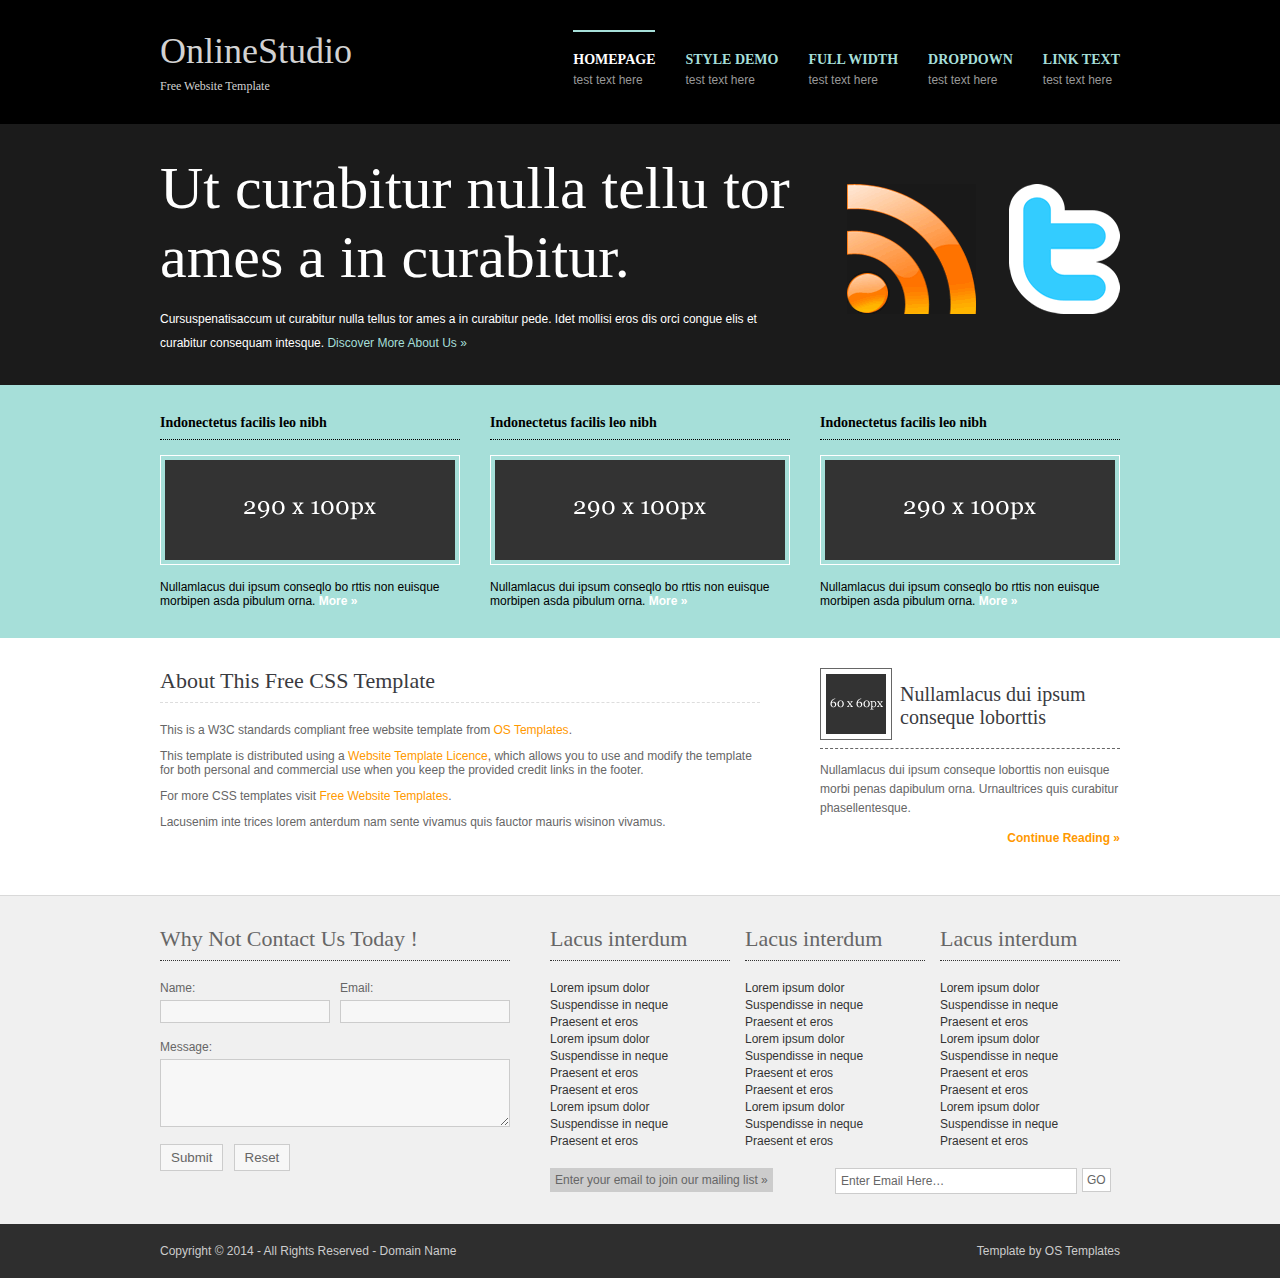
<file: onlinestudio/index.html>
<!DOCTYPE html PUBLIC "-//W3C//DTD XHTML 1.0 Transitional//EN" "http://www.w3.org/TR/xhtml1/DTD/xhtml1-transitional.dtd">
<!--
Template Name: OnlineStudio
Author: <a href="http://www.os-templates.com/">OS Templates</a>
Author URI: http://www.os-templates.com/
Licence: Free to use under our free template licence terms
Licence URI: http://www.os-templates.com/template-terms
-->
<html xmlns="http://www.w3.org/1999/xhtml">
<head>
<title>OnlineStudio</title>
<meta http-equiv="Content-Type" content="text/html; charset=iso-8859-1" />
<link rel="stylesheet" href="layout/styles/layout.css" type="text/css" />
</head>
<body id="top">
<div class="wrapper col1">
  <div id="header">
    <div id="topnav">
      <ul>
        <li class="last"><a href="#">Link text</a><span>Test Text Here</span></li>
        <li><a href="#">DropDown</a><span>Test Text Here</span>
          <ul>
            <li><a href="#">Link 1</a></li>
            <li><a href="#">Link 2</a></li>
            <li><a href="#">Link 3</a></li>
          </ul>
        </li>
        <li><a href="pages/full-width.html">Full Width</a><span>Test Text Here</span></li>
        <li><a href="pages/style-demo.html">Style Demo</a><span>Test Text Here</span></li>
        <li class="active"><a href="index.html">Homepage</a><span>Test Text Here</span></li>
      </ul>
    </div>
    <div id="logo">
      <h1><a href="index.html">OnlineStudio</a></h1>
      <p>Free Website Template</p>
    </div>
    <br class="clear" />
  </div>
</div>
<div class="wrapper col2">
  <div id="intro">
    <div class="fl_left">
      <h1>Ut curabitur nulla tellu tor ames a in curabitur.</h1>
      <p>Cursuspenatisaccum ut curabitur nulla tellus tor ames a in curabitur pede. Idet mollisi eros dis orci congue elis et curabitur consequam intesque. <a href="#">Discover More About Us &raquo;</a></p>
    </div>
    <div class="fl_right">
      <ul>
        <li><a href="#"><img src="layout/images/rss.gif" alt="" border="0" /></a></li>
        <li class="last"><a href="#"><img src="layout/images/twitter.gif" alt="" border="0" /></a></li>
      </ul>
    </div>
    <br class="clear" />
  </div>
</div>
<div class="wrapper col3">
  <div id="latest">
    <ul>
      <li>
        <h2>Indonectetus facilis leo nibh</h2>
        <p class="imgholder"><img src="images/demo/290x100.gif" alt="" /></p>
        <p>Nullamlacus dui ipsum conseqlo bo rttis non euisque morbipen asda pibulum orna. <a href="#">More &raquo;</a></p>
      </li>
      <li>
        <h2>Indonectetus facilis leo nibh</h2>
        <p class="imgholder"><img src="images/demo/290x100.gif" alt="" /></p>
        <p>Nullamlacus dui ipsum conseqlo bo rttis non euisque morbipen asda pibulum orna. <a href="#">More &raquo;</a></p>
      </li>
      <li class="last">
        <h2>Indonectetus facilis leo nibh</h2>
        <p class="imgholder"><img src="images/demo/290x100.gif" alt="" /></p>
        <p>Nullamlacus dui ipsum conseqlo bo rttis non euisque morbipen asda pibulum orna. <a href="#">More &raquo;</a></p>
      </li>
    </ul>
    <br class="clear" />
  </div>
</div>
<div class="wrapper col4">
  <div id="container">
    <div id="content">
      <h2>About This Free CSS Template</h2>
      <p>This is a W3C standards compliant free website template from <a href="http://www.os-templates.com/">OS Templates</a>.</p>
      <p>This template is distributed using a <a href="http://www.os-templates.com/template-terms">Website Template Licence</a>, which allows you to use and modify the template for both personal and commercial use when you keep the provided credit links in the footer.</p>
      <p>For more CSS templates visit <a href="http://www.os-templates.com/">Free Website Templates</a>.</p>
      <p>Lacusenim inte trices lorem anterdum nam sente vivamus quis fauctor mauris wisinon vivamus.</p>
    </div>
    <div id="column">
      <div class="holder">
        <h2 class="title"><img src="images/demo/60x60.gif" alt="" />Nullamlacus dui ipsum conseque loborttis</h2>
        <p>Nullamlacus dui ipsum conseque loborttis non euisque morbi penas dapibulum orna. Urnaultrices quis curabitur phasellentesque.</p>
        <p class="readmore"><a href="#">Continue Reading &raquo;</a></p>
      </div>
    </div>
    <br class="clear" />
  </div>
</div>
<div class="wrapper col5">
  <div id="footer">
    <div id="contactform">
      <h2>Why Not Contact Us Today !</h2>
      <form action="#" method="post">
        <fieldset>
          <legend>Contact Form</legend>
          <label for="fullname">Name:
            <input id="fullname" name="fullname" type="text" value="" />
          </label>
          <label for="emailaddress" class="margin">Email:
            <input id="emailaddress" name="emailaddress" type="text" value="" />
          </label>
          <label for="message">Message:<br />
            <textarea id="message" name="message" cols="40" rows="4"></textarea>
          </label>
          <p>
            <input id="submitform" name="submitform" type="submit" value="Submit" />
            &nbsp;
            <input id="resetform" name="resetform" type="reset" value="Reset" />
          </p>
        </fieldset>
      </form>
    </div>
    <div class="fl_right">
      <div class="footbox">
        <h2>Lacus interdum</h2>
        <ul>
          <li><a href="#">Lorem ipsum dolor</a></li>
          <li><a href="#">Suspendisse in neque</a></li>
          <li><a href="#">Praesent et eros</a></li>
          <li><a href="#">Lorem ipsum dolor</a></li>
          <li><a href="#">Suspendisse in neque</a></li>
          <li><a href="#">Praesent et eros</a></li>
          <li><a href="#">Praesent et eros</a></li>
          <li><a href="#">Lorem ipsum dolor</a></li>
          <li><a href="#">Suspendisse in neque</a></li>
          <li class="last"><a href="#">Praesent et eros</a></li>
        </ul>
      </div>
      <div class="footbox">
        <h2>Lacus interdum</h2>
        <ul>
          <li><a href="#">Lorem ipsum dolor</a></li>
          <li><a href="#">Suspendisse in neque</a></li>
          <li><a href="#">Praesent et eros</a></li>
          <li><a href="#">Lorem ipsum dolor</a></li>
          <li><a href="#">Suspendisse in neque</a></li>
          <li><a href="#">Praesent et eros</a></li>
          <li><a href="#">Praesent et eros</a></li>
          <li><a href="#">Lorem ipsum dolor</a></li>
          <li><a href="#">Suspendisse in neque</a></li>
          <li class="last"><a href="#">Praesent et eros</a></li>
        </ul>
      </div>
      <div class="footbox last">
        <h2>Lacus interdum</h2>
        <ul>
          <li><a href="#">Lorem ipsum dolor</a></li>
          <li><a href="#">Suspendisse in neque</a></li>
          <li><a href="#">Praesent et eros</a></li>
          <li><a href="#">Lorem ipsum dolor</a></li>
          <li><a href="#">Suspendisse in neque</a></li>
          <li><a href="#">Praesent et eros</a></li>
          <li><a href="#">Praesent et eros</a></li>
          <li><a href="#">Lorem ipsum dolor</a></li>
          <li><a href="#">Suspendisse in neque</a></li>
          <li class="last"><a href="#">Praesent et eros</a></li>
        </ul>
      </div>
      <div id="newsletter">
        <p>Enter your email to join our mailing list &raquo;</p>
        <form action="#" method="post">
          <fieldset>
            <legend>News Letter</legend>
            <input type="text" value="Enter Email Here&hellip;"  onfocus="this.value=(this.value=='Enter Email Here&hellip;')? '' : this.value ;" />
            <input type="submit" name="news_go" id="news_go" value="GO" />
          </fieldset>
        </form>
        <br class="clear" />
      </div>
    </div>
    <br class="clear" />
  </div>
</div>
<div class="wrapper col6">
  <div id="copyright">
    <p class="fl_left">Copyright &copy; 2014 - All Rights Reserved - <a href="#">Domain Name</a></p>
    <p class="fl_right">Template by <a target="_blank" href="http://www.os-templates.com/" title="Free Website Templates">OS Templates</a></p>
    <br class="clear" />
  </div>
</div>
</body>
</html>
</file>
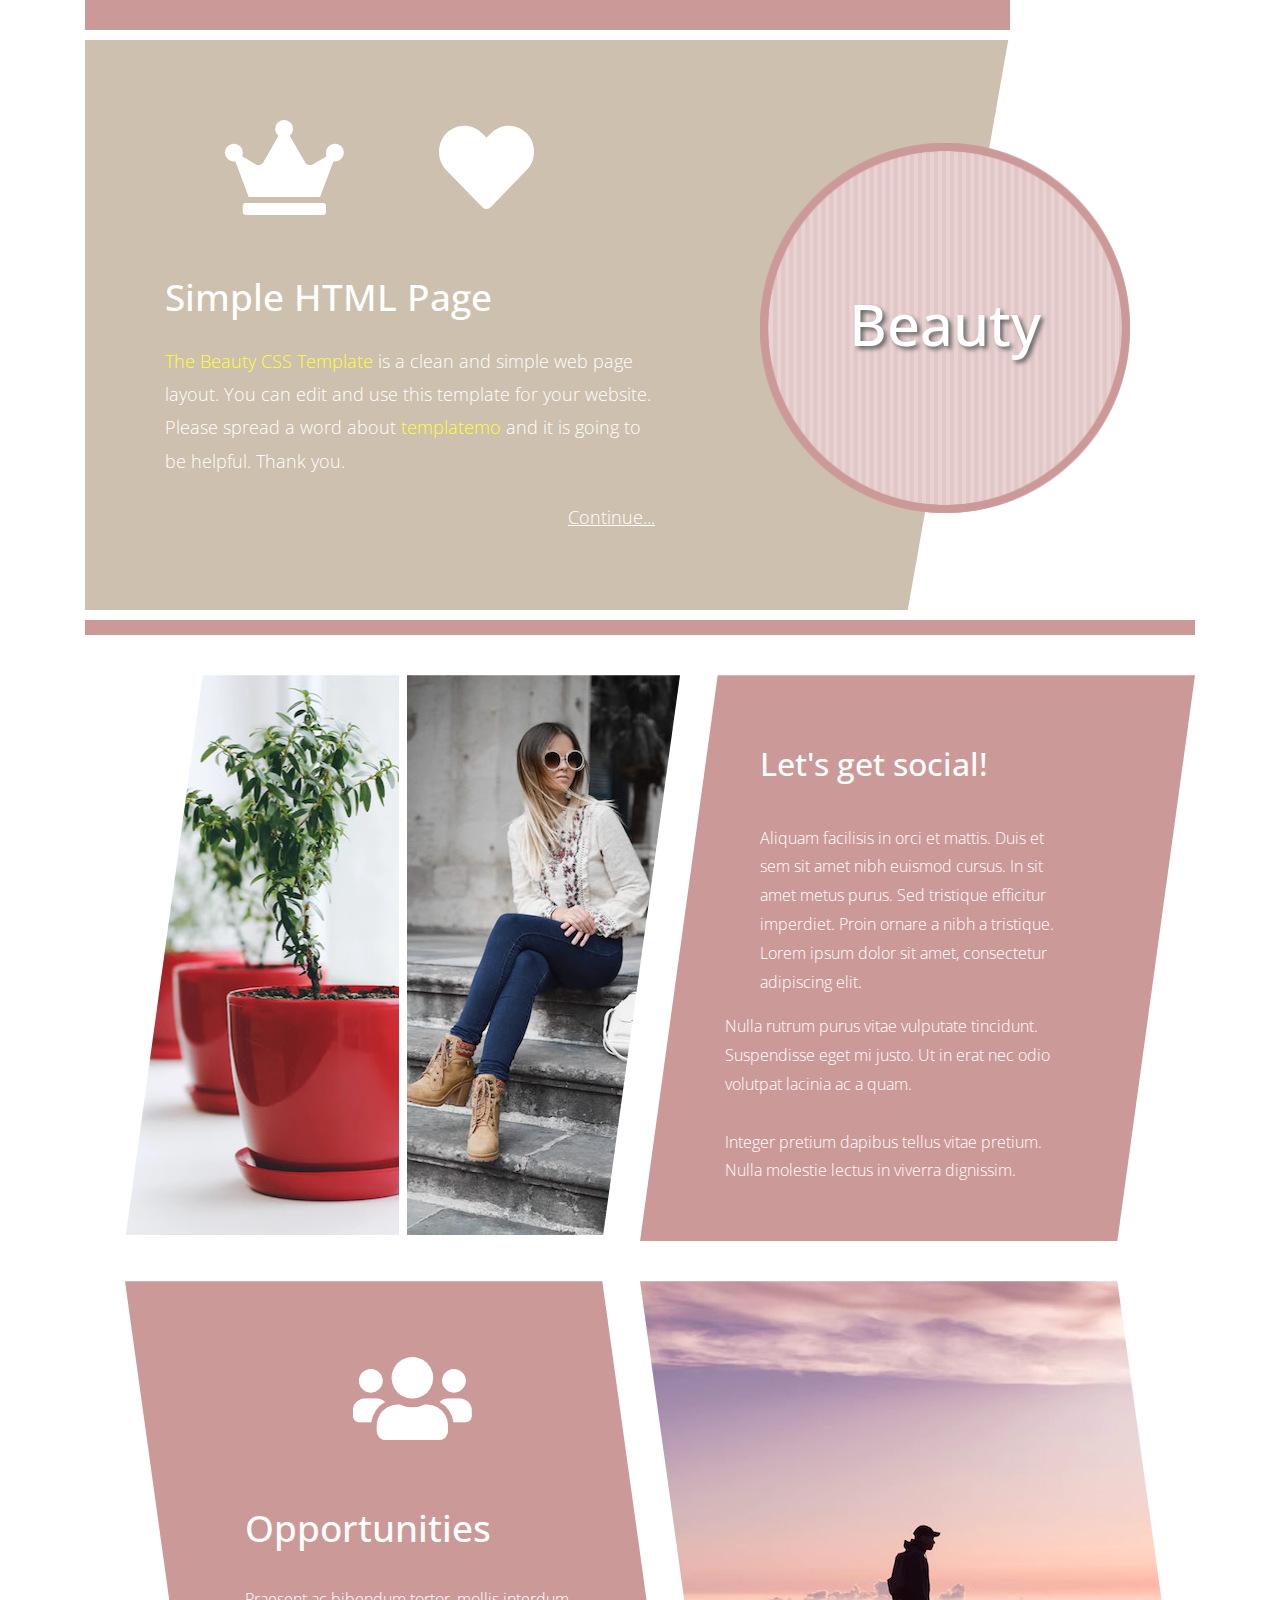
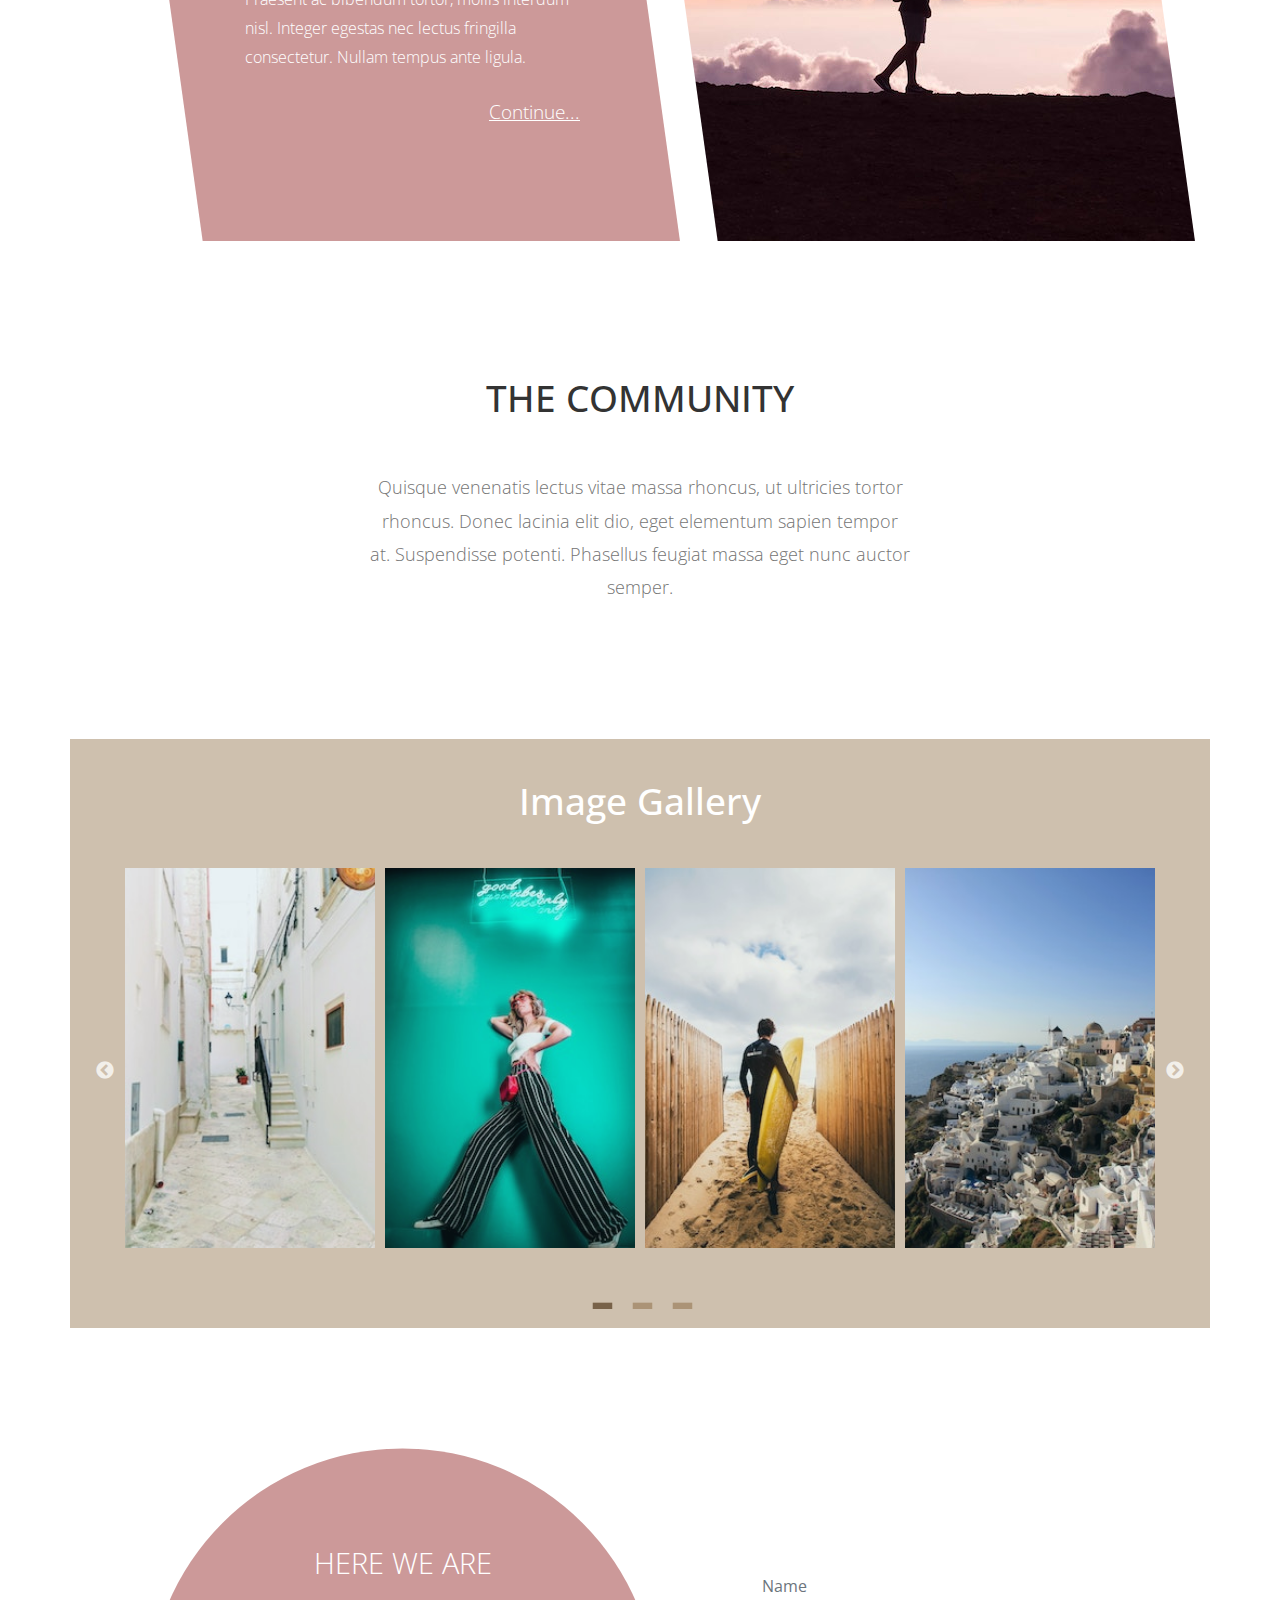
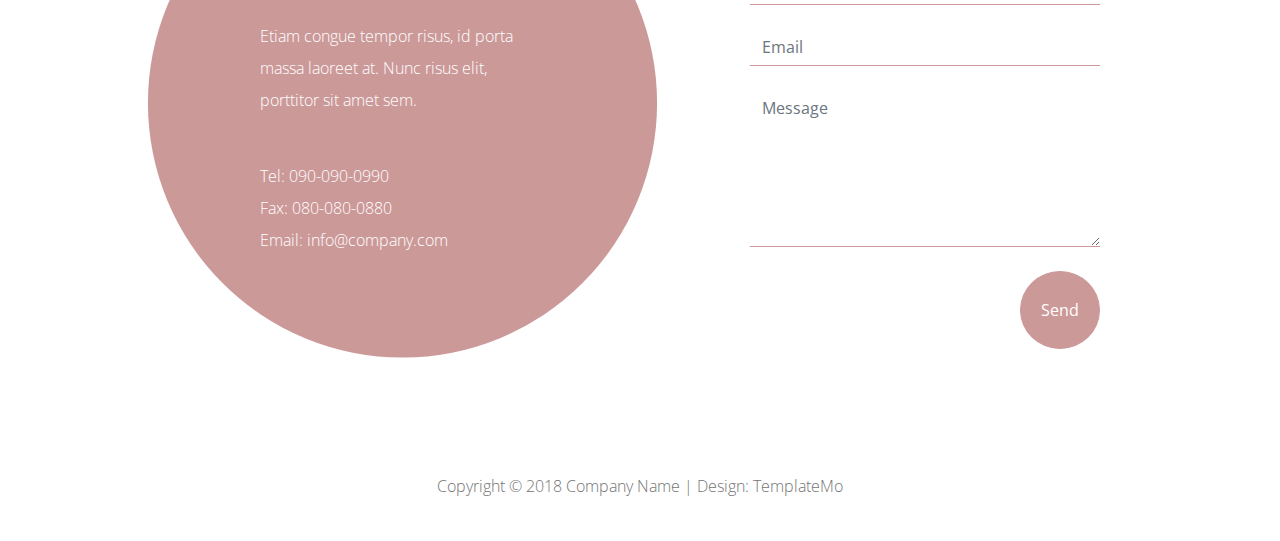
<file: templatemo_519_beauty/index.html>
<!DOCTYPE html>
<html lang="en">

<head>
  <meta charset="utf-8">
  <meta name="viewport" content="width=device-width, initial-scale=1">

  <title>Beauty HTML5 Template</title>
<!-- 

Beauty Template

http://www.templatemo.com/tm-519-beauty

-->
  <script>
    // detect IE8 and above, and edge
    if (document.documentMode || /Edge/.test(navigator.userAgent)) {
        alert('Please use Chrome or Firefox for best browsing experience!');
    }
  </script>

  <!-- load CSS -->
  <link rel="stylesheet" href="https://fonts.googleapis.com/css?family=Open+Sans:300,400">  <!-- Google web font "Open Sans" -->
  <link rel="stylesheet" href="css/bootstrap.min.css">                                      <!-- https://getbootstrap.com/ -->
  <link rel="stylesheet" href="css/fontawesome-all.min.css">                                <!-- Font awesome -->
  <link rel="stylesheet" href="slick/slick.css">
  <link rel="stylesheet" href="slick/slick-theme.css">
  <link rel="stylesheet" href="css/templatemo-style.css">                                     <!-- Templatemo style -->

</head>

<body>

  <!-- Loader -->
  <div id="loader-wrapper">
    <div id="loader"></div>
    <div class="loader-section section-left"></div>
    <div class="loader-section section-right"></div>
  </div>

  <div class="container">
    <div class="tm-top-bar"></div>

    <!-- Welcome section -->
    <section class="tm-welcome">

      <div class="tm-welcome-left">
        <!-- Logo -->
        <div class="tm-logo">
          <h1 class="tm-site-name">Beauty</h1>
        </div>
        <div class="tm-welcome-content">
          <!-- fa icons -->
          <div class="tm-welcome-icons-container">
            <i class="fas fa-crown fa-5x tm-welcome-icon"></i>
            <i class="fas fa-heart fa-5x tm-welcome-icon"></i>
          </div>

          <h2 class="tm-mb-25">Simple HTML Page</h2>
          <p class="tm-font-big"><a rel="nofollow" href="http://www.templatemo.com/tm-519-beauty" target="_parent">The Beauty CSS Template</a> is a clean and simple web page layout. You can edit and use this template for your website. Please spread a word about <a href="https://plus.google.com/+templatemo" target="_blank">templatemo</a> and it is going to be helpful. Thank you.</p>
          <a href="#" class="tm-welcome-link tm-font-big">Continue...</a>
        </div>
      </div>
      <div class="tm-welcome-right"></div>

    </section>
    <div class="tm-bar-2"></div>

    <section class="row tm-section-mb tm-section-2">
      <div class="col-md-12 tm-section-2-inner">
        <div class="tm-section-2-left">
              <div class="tm-img-container tm-img-container-1"></div>
              <div class="tm-img-container tm-img-container-2"></div>
        </div>
        <div class="tm-section-2-right tm-bg-primary">
          <div class="tm-section-2-text">
            <h2 class="tm-section-2-header tm-mb-45">Let's get social!</h2>
            <p>Aliquam facilisis in orci et mattis. Duis et sem sit amet nibh euismod cursus. In sit amet metus purus. Sed tristique efficitur imperdiet. Proin ornare a nibh a tristique. Lorem ipsum dolor sit amet, consectetur adipiscing elit.</p>
            <p class="tm-p-ml">Nulla rutrum purus vitae vulputate tincidunt. Suspendisse eget mi justo. Ut in erat nec odio volutpat lacinia ac a quam. 
            		<br><br>Integer pretium dapibus tellus vitae pretium. Nulla molestie lectus in viverra dignissim.</p>
          </div>
        </div>
      </div>
    </section>

    <section class="row tm-section-3">
      <div class="col-md-12 tm-section-3-inner">
        <div class="tm-section-3-left tm-bg-primary">
          <div class="tm-section-3-text">
            <i class="fas fa-users fa-5x tm-welcome-icon d-block text-center ml-0"></i>
            <h2 class="tm-section-3-header tm-mb-35">Opportunities</h2>
            <p>Praesent ac bibendum tortor, mollis interdum nisl. Integer egestas nec lectus fringilla consectetur. Nullam tempus ante ligula.</p>
            <a href="#" class="d-block tm-welcome-link">Continue...</a>
          </div>
        </div>
        <div class="tm-section-3-right">
          <div class="tm-img-container tm-img-container-3"></div>
        </div>
      </div>
  </section>

  <section class="row tm-section-pt tm-section-pb">
    <div class="col-md-6 mx-auto text-center">
      <h2 class="tm-text-dark tm-mb-50">THE COMMUNITY</h2>
      <p class="tm-text-light-dark tm-font-big">Quisque venenatis lectus vitae massa rhoncus, ut ultricies tortor rhoncus. Donec lacinia elit dio, eget elementum sapien tempor at. Suspendisse potenti. Phasellus feugiat massa eget nunc auctor semper.</p>
    </div>
  </section>

  <section class="row tm-section-pb">
    <div class="col-md-12 tm-bg-accent tm-gallery-pad tm-gallery-container mx-auto">
      <h2 class="text-center tm-mb-45">Image Gallery</h2>
      <div class="grid tm-gallery">
        <figure class="effect-lexi tm-gallery-item">
          <img src="img/img-01.jpg" alt="Image" class="">
          <figcaption>
            <p>Orci varius natoque penatibus et magnis dis parturient montes.</p>
          </figcaption>
        </figure>
        <figure class="effect-lexi tm-gallery-item">
          <img src="img/img-02.jpg" alt="Image" class="">
          <figcaption>
            <p>Vivamus interdum a lectus non auctor. Aliquam placerat.</p>
          </figcaption>
        </figure>
        <figure class="effect-lexi tm-gallery-item">
          <img src="img/img-03.jpg" alt="Image" class="">
          <figcaption>
            <p>Maecenas quis risus sem. Fusce ac dolor in ipsum pretium.</p>
          </figcaption>
        </figure>
        <figure class="effect-lexi tm-gallery-item">
          <img src="img/img-04.jpg" alt="Image" class="">
          <figcaption>
            <p>In scelerisque tincidunt elit nec luctus. Curabitur.</p>
          </figcaption>
        </figure>
        <figure class="effect-lexi tm-gallery-item">
          <img src="img/img-05.jpg" alt="Image" class="">
          <figcaption>
            <p>Nulla molestie lectus in viverra dignissim. Donec aliquam.</p>
          </figcaption>
        </figure>
        <figure class="effect-lexi tm-gallery-item">
          <img src="img/img-06.jpg" alt="Image" class="">
          <figcaption>
            <p>Nullam sagittis leo vitae mi ultricies, sed vestibulum libero.</p>
          </figcaption>
        </figure>
      </div>
    </div>
  </section>

  <section class="row">
    <div class="col-md-7 d-flex tm-contact-left-col">
      <div class="tm-bg-primary tm-contact-left">
        <div class="tm-contact-left-inner">
          <h2 class="text-center tm-mb-40 tm-contact-header">HERE WE ARE</h2>
          <p class="tm-line-height-2 mb-5">Etiam congue tempor risus, id porta massa laoreet at. Nunc risus elit, porttitor sit amet sem.</p>
          <div class="mb-2 tm-font-normal">
            Tel: <a href="tel:0900900990" class="mt-5 tm-contact-link">090-090-0990</a>
          </div>
          <div class="mb-2 tm-font-normal">
            Fax: <a href="tel:0800800880" class="tm-contact-link">080-080-0880</a>
          </div>
          <div class="mb-2 tm-font-normal">
            Email: <a href="mailto:info@company.com" class="tm-contact-link">info@company.com</a>
          </div>
        </div>
      </div>
    </div>
    <div class="col-md-4">
      <form action="#" method="post" class="tm-contact-form">
        <div class="form-group mb-4">
          <input type="text" id="contact_name" name="contact_name" class="form-control" placeholder="Name" required/>
        </div>
        <div class="form-group mb-4">
          <input type="email" id="contact_email" name="contact_email" class="form-control" placeholder="Email" required/>
        </div>
        <div class="form-group mb-4">
          <textarea rows="6" id="contact_message" name="contact_message" class="form-control" placeholder="Message" required></textarea>
        </div>
        <div class="form-group mb-0">
          <button type="submit" class="btn btn-primary tm-btn-round tm-fl-right">Send</button>
        </div>
      </form>
    </div>
  </section>

  <footer class="pt-4 pb-4">
    <p class="text-center tm-text-light-dark">Copyright &copy; 2018 Company Name 
    
    | Design: <a rel="nofollow" href="http://templatemo.com" class="tm-text-light-dark">TemplateMo</a></p>
  </footer>

</div> <!-- container -->

<script src="js/jquery-3.2.1.slim.min.js"></script>
<script src="slick/slick.min.js"></script>
<script>

  $(function(){
    $('.tm-gallery').slick({
      dots: true,
      infinite: true,
      slidesToShow: 4,
      slidesToScroll: 2,
      responsive: [
      {
        breakpoint: 991,
        settings: {
          slidesToShow: 3,
          slidesToScroll: 2
        }
      },
      {
        breakpoint: 767,
        settings: {
          slidesToShow: 2,
          slidesToScroll: 1
        }
      },
      {
        breakpoint: 480,
        settings: {
          slidesToShow: 1,
          slidesToScroll: 1
        }
      }
      // You can unslick at a given breakpoint now by adding:
      // settings: "unslick"
      // instead of a settings object
    ]
    });
  });

</script>
</body>
</html>
</file>
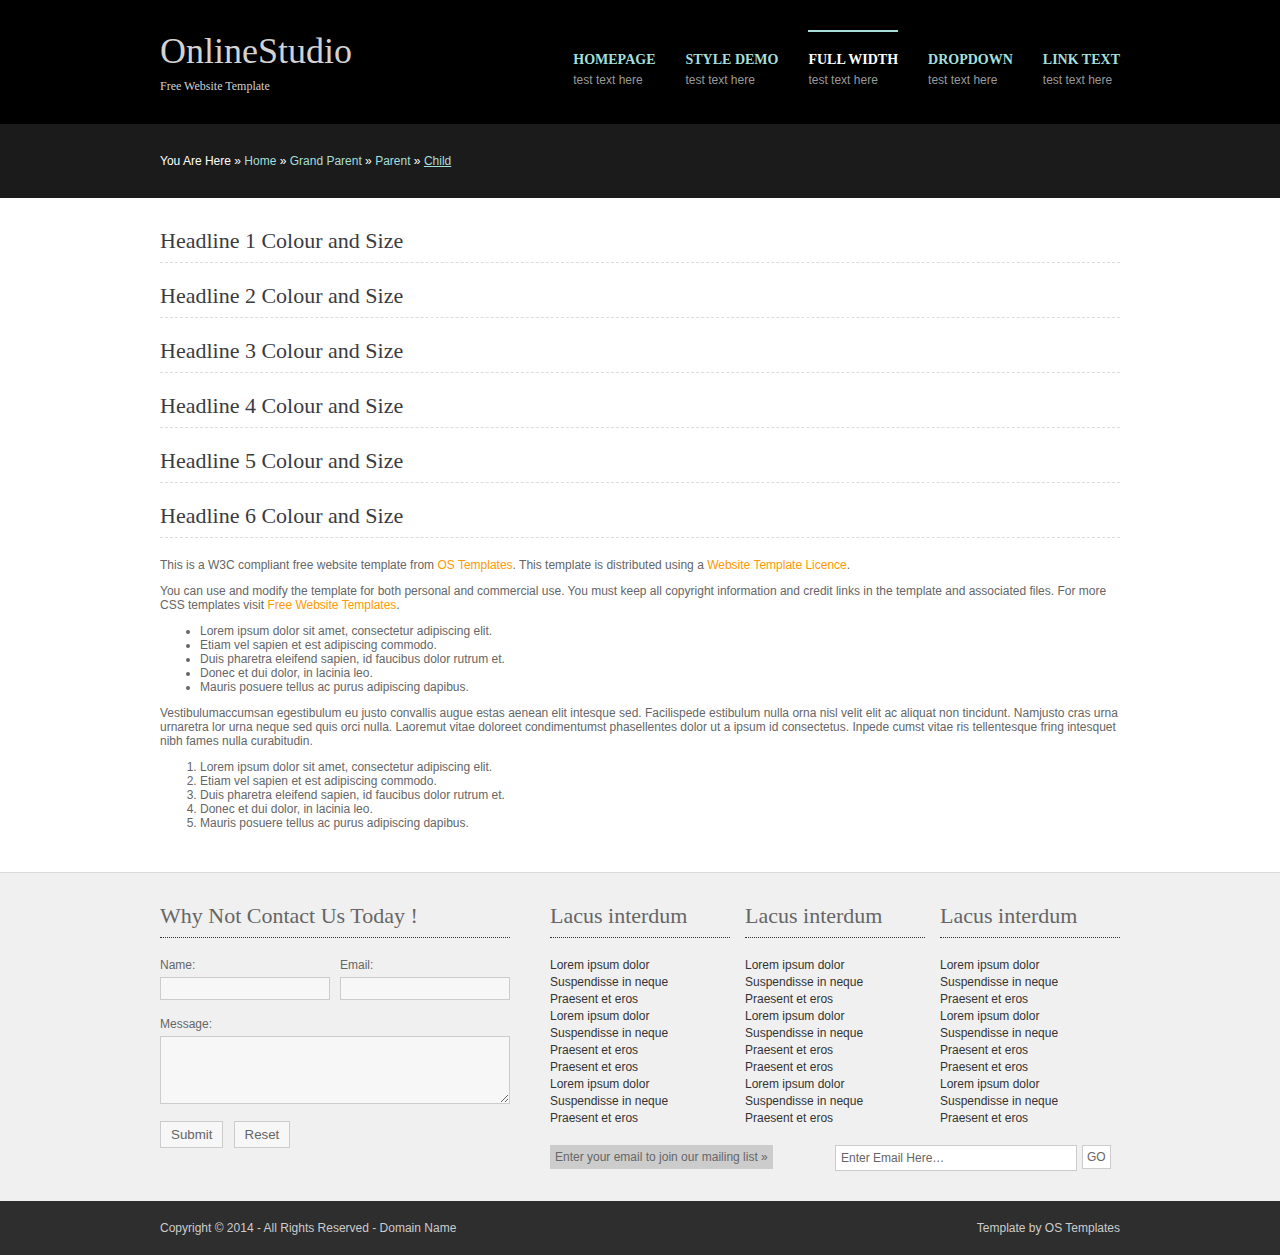
<file: onlinestudio/pages/full-width.html>
<!DOCTYPE html PUBLIC "-//W3C//DTD XHTML 1.0 Transitional//EN" "http://www.w3.org/TR/xhtml1/DTD/xhtml1-transitional.dtd">
<!--
Template Name: OnlineStudio
Author: <a href="http://www.os-templates.com/">OS Templates</a>
Author URI: http://www.os-templates.com/
Licence: Free to use under our free template licence terms
Licence URI: http://www.os-templates.com/template-terms
-->
<html xmlns="http://www.w3.org/1999/xhtml">
<head>
<title>OnlineStudio | Full Width</title>
<meta http-equiv="Content-Type" content="text/html; charset=iso-8859-1" />
<link rel="stylesheet" href="../layout/styles/layout.css" type="text/css" />
</head>
<body id="top">
<div class="wrapper col1">
  <div id="header">
    <div id="topnav">
      <ul>
        <li class="last"><a href="#">Link text</a><span>Test Text Here</span></li>
        <li><a href="#">DropDown</a><span>Test Text Here</span>
          <ul>
            <li><a href="#">Link 1</a></li>
            <li><a href="#">Link 2</a></li>
            <li><a href="#">Link 3</a></li>
          </ul>
        </li>
        <li class="active"><a href="full-width.html">Full Width</a><span>Test Text Here</span></li>
        <li><a href="style-demo.html">Style Demo</a><span>Test Text Here</span></li>
        <li><a href="../index.html">Homepage</a><span>Test Text Here</span></li>
      </ul>
    </div>
    <div id="logo">
      <h1><a href="../index.html">OnlineStudio</a></h1>
      <p>Free Website Template</p>
    </div>
    <br class="clear" />
  </div>
</div>
<div class="wrapper col2">
  <div id="breadcrumb">
    <ul>
      <li class="first">You Are Here</li>
      <li>&#187;</li>
      <li><a href="#">Home</a></li>
      <li>&#187;</li>
      <li><a href="#">Grand Parent</a></li>
      <li>&#187;</li>
      <li><a href="#">Parent</a></li>
      <li>&#187;</li>
      <li class="current"><a href="#">Child</a></li>
    </ul>
  </div>
</div>
<div class="wrapper col4">
  <div id="container">
    <h1>Headline 1 Colour and Size</h1>
    <h2>Headline 2 Colour and Size</h2>
    <h3>Headline 3 Colour and Size</h3>
    <h4>Headline 4 Colour and Size</h4>
    <h5>Headline 5 Colour and Size</h5>
    <h6>Headline 6 Colour and Size</h6>
    <p>This is a W3C compliant free website template from <a href="http://www.os-templates.com/" title="Free Website Templates">OS Templates</a>. This template is distributed using a <a href="http://www.os-templates.com/template-terms">Website Template Licence</a>.</p>
    <p>You can use and modify the template for both personal and commercial use. You must keep all copyright information and credit links in the template and associated files. For more CSS templates visit <a href="http://www.os-templates.com/">Free Website Templates</a>.</p>
    <ul>
      <li>Lorem ipsum dolor sit amet, consectetur adipiscing elit.</li>
      <li>Etiam vel sapien et est adipiscing commodo.</li>
      <li>Duis pharetra eleifend sapien, id faucibus dolor rutrum et.</li>
      <li>Donec et dui dolor, in lacinia leo.</li>
      <li>Mauris posuere tellus ac purus adipiscing dapibus.</li>
    </ul>
    <p>Vestibulumaccumsan egestibulum eu justo convallis augue estas aenean elit intesque sed. Facilispede estibulum nulla orna nisl velit elit ac aliquat non tincidunt. Namjusto cras urna urnaretra lor urna neque sed quis orci nulla. Laoremut vitae doloreet condimentumst phasellentes dolor ut a ipsum id consectetus. Inpede cumst vitae ris tellentesque fring intesquet nibh fames nulla curabitudin.</p>
    <ol>
      <li>Lorem ipsum dolor sit amet, consectetur adipiscing elit.</li>
      <li>Etiam vel sapien et est adipiscing commodo.</li>
      <li>Duis pharetra eleifend sapien, id faucibus dolor rutrum et.</li>
      <li>Donec et dui dolor, in lacinia leo.</li>
      <li>Mauris posuere tellus ac purus adipiscing dapibus.</li>
    </ol>
  </div>
</div>
<div class="wrapper col5">
  <div id="footer">
    <div id="contactform">
      <h2>Why Not Contact Us Today !</h2>
      <form action="#" method="post">
        <fieldset>
          <legend>Contact Form</legend>
          <label for="fullname">Name:
            <input id="fullname" name="fullname" type="text" value="" />
          </label>
          <label for="emailaddress" class="margin">Email:
            <input id="emailaddress" name="emailaddress" type="text" value="" />
          </label>
          <label for="message">Message:<br />
            <textarea id="message" name="message" cols="40" rows="4"></textarea>
          </label>
          <p>
            <input id="submitform" name="submitform" type="submit" value="Submit" />
            &nbsp;
            <input id="resetform" name="resetform" type="reset" value="Reset" />
          </p>
        </fieldset>
      </form>
    </div>
    <div class="fl_right">
      <div class="footbox">
        <h2>Lacus interdum</h2>
        <ul>
          <li><a href="#">Lorem ipsum dolor</a></li>
          <li><a href="#">Suspendisse in neque</a></li>
          <li><a href="#">Praesent et eros</a></li>
          <li><a href="#">Lorem ipsum dolor</a></li>
          <li><a href="#">Suspendisse in neque</a></li>
          <li><a href="#">Praesent et eros</a></li>
          <li><a href="#">Praesent et eros</a></li>
          <li><a href="#">Lorem ipsum dolor</a></li>
          <li><a href="#">Suspendisse in neque</a></li>
          <li class="last"><a href="#">Praesent et eros</a></li>
        </ul>
      </div>
      <div class="footbox">
        <h2>Lacus interdum</h2>
        <ul>
          <li><a href="#">Lorem ipsum dolor</a></li>
          <li><a href="#">Suspendisse in neque</a></li>
          <li><a href="#">Praesent et eros</a></li>
          <li><a href="#">Lorem ipsum dolor</a></li>
          <li><a href="#">Suspendisse in neque</a></li>
          <li><a href="#">Praesent et eros</a></li>
          <li><a href="#">Praesent et eros</a></li>
          <li><a href="#">Lorem ipsum dolor</a></li>
          <li><a href="#">Suspendisse in neque</a></li>
          <li class="last"><a href="#">Praesent et eros</a></li>
        </ul>
      </div>
      <div class="footbox last">
        <h2>Lacus interdum</h2>
        <ul>
          <li><a href="#">Lorem ipsum dolor</a></li>
          <li><a href="#">Suspendisse in neque</a></li>
          <li><a href="#">Praesent et eros</a></li>
          <li><a href="#">Lorem ipsum dolor</a></li>
          <li><a href="#">Suspendisse in neque</a></li>
          <li><a href="#">Praesent et eros</a></li>
          <li><a href="#">Praesent et eros</a></li>
          <li><a href="#">Lorem ipsum dolor</a></li>
          <li><a href="#">Suspendisse in neque</a></li>
          <li class="last"><a href="#">Praesent et eros</a></li>
        </ul>
      </div>
      <div id="newsletter">
        <p>Enter your email to join our mailing list &raquo;</p>
        <form action="#" method="post">
          <fieldset>
            <legend>News Letter</legend>
            <input type="text" value="Enter Email Here&hellip;"  onfocus="this.value=(this.value=='Enter Email Here&hellip;')? '' : this.value ;" />
            <input type="submit" name="news_go" id="news_go" value="GO" />
          </fieldset>
        </form>
        <br class="clear" />
      </div>
    </div>
    <br class="clear" />
  </div>
</div>
<div class="wrapper col6">
  <div id="copyright">
    <p class="fl_left">Copyright &copy; 2014 - All Rights Reserved - <a href="#">Domain Name</a></p>
    <p class="fl_right">Template by <a target="_blank" href="http://www.os-templates.com/" title="Free Website Templates">OS Templates</a></p>
    <br class="clear" />
  </div>
</div>
</body>
</html>
</file>
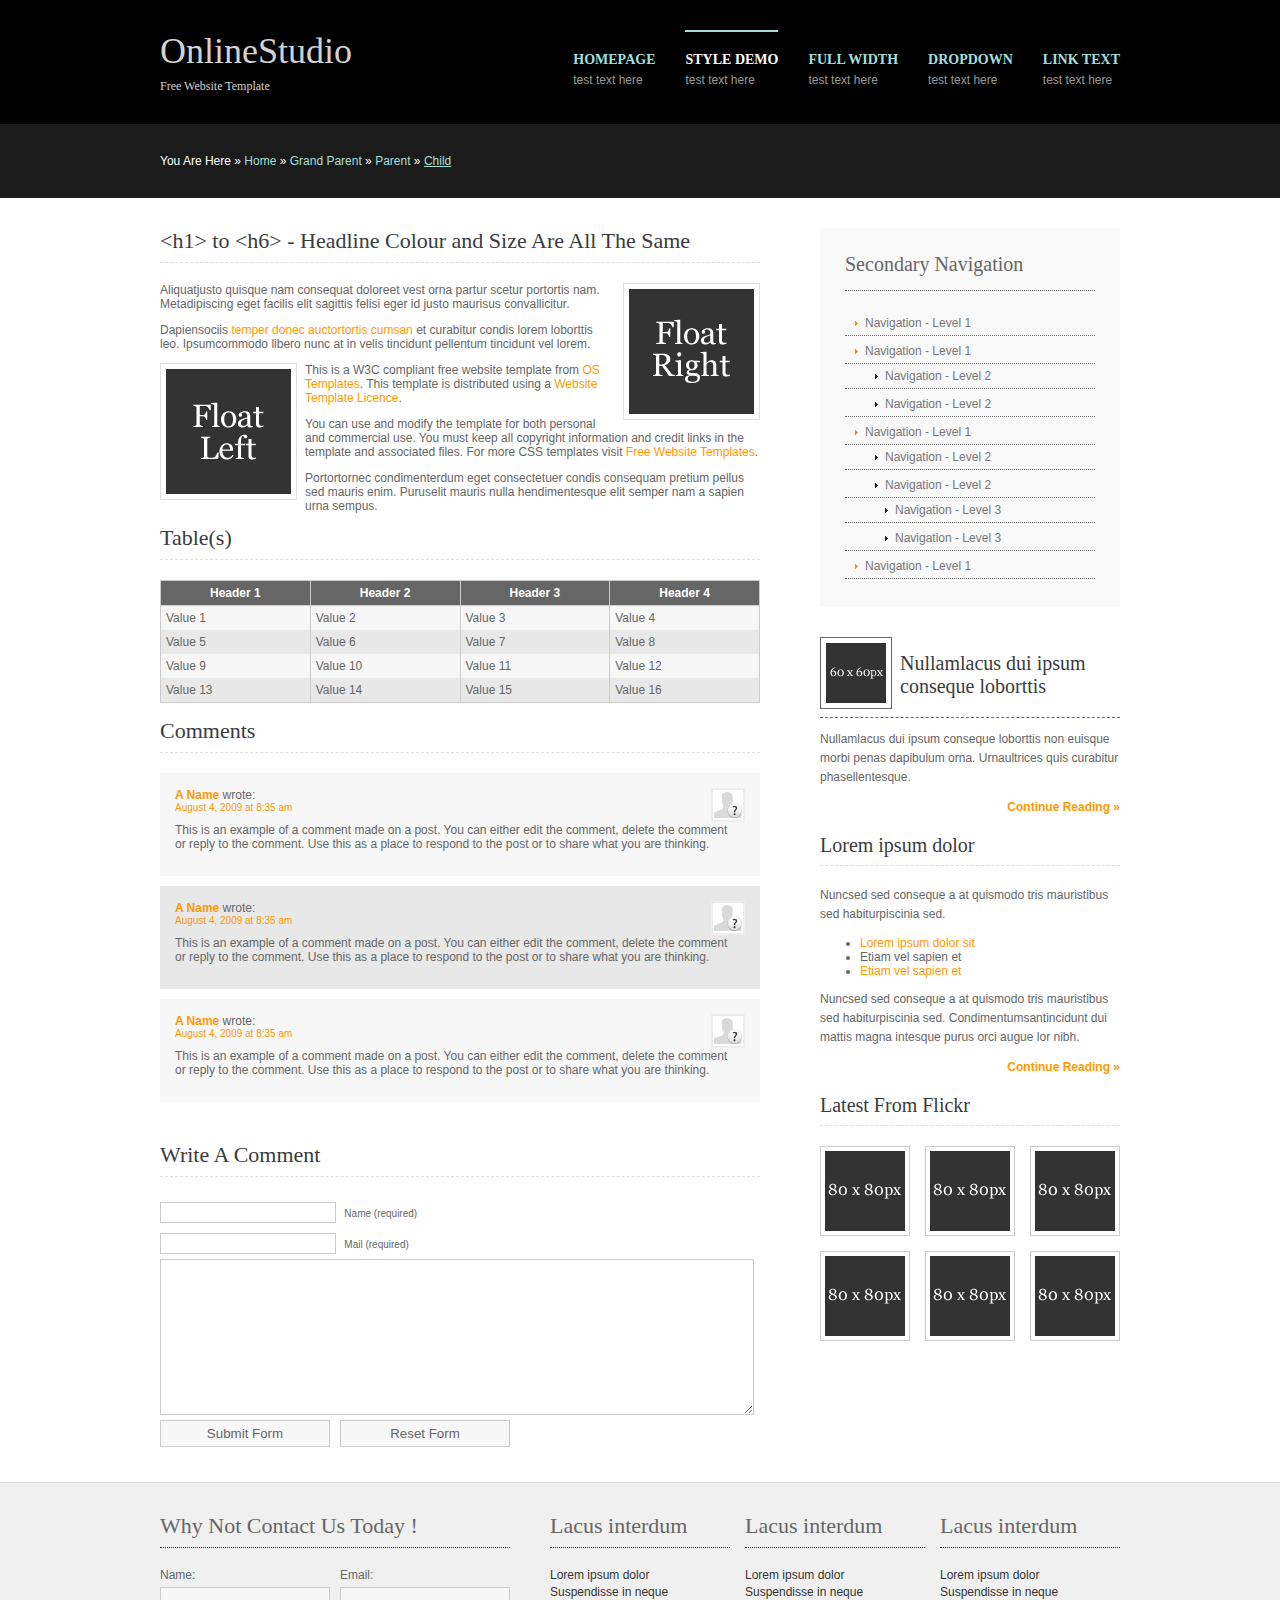
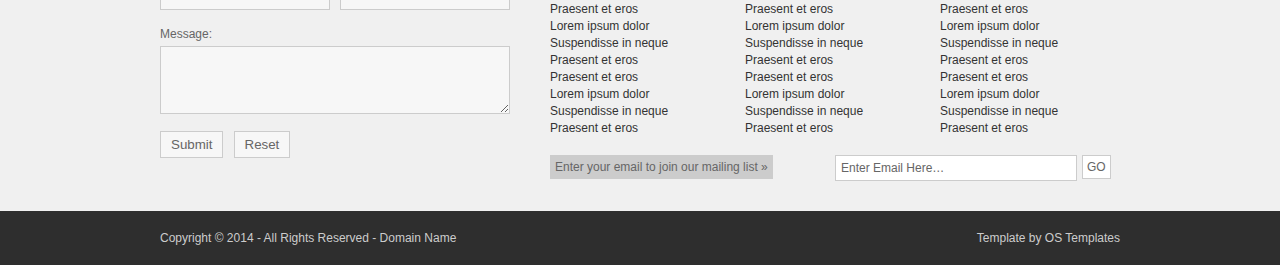
<file: onlinestudio/pages/style-demo.html>
<!DOCTYPE html PUBLIC "-//W3C//DTD XHTML 1.0 Transitional//EN" "http://www.w3.org/TR/xhtml1/DTD/xhtml1-transitional.dtd">
<!--
Template Name: OnlineStudio
Author: <a href="http://www.os-templates.com/">OS Templates</a>
Author URI: http://www.os-templates.com/
Licence: Free to use under our free template licence terms
Licence URI: http://www.os-templates.com/template-terms
-->
<html xmlns="http://www.w3.org/1999/xhtml">
<head>
<title>OnlineStudio | Style Demo</title>
<meta http-equiv="Content-Type" content="text/html; charset=iso-8859-1" />
<link rel="stylesheet" href="../layout/styles/layout.css" type="text/css" />
</head>
<body id="top">
<div class="wrapper col1">
  <div id="header">
    <div id="topnav">
      <ul>
        <li class="last"><a href="#">Link text</a><span>Test Text Here</span></li>
        <li><a href="#">DropDown</a><span>Test Text Here</span>
          <ul>
            <li><a href="#">Link 1</a></li>
            <li><a href="#">Link 2</a></li>
            <li><a href="#">Link 3</a></li>
          </ul>
        </li>
        <li><a href="full-width.html">Full Width</a><span>Test Text Here</span></li>
        <li class="active"><a href="style-demo.html">Style Demo</a><span>Test Text Here</span></li>
        <li><a href="../index.html">Homepage</a><span>Test Text Here</span></li>
      </ul>
    </div>
    <div id="logo">
      <h1><a href="../index.html">OnlineStudio</a></h1>
      <p>Free Website Template</p>
    </div>
    <br class="clear" />
  </div>
</div>
<div class="wrapper col2">
  <div id="breadcrumb">
    <ul>
      <li class="first">You Are Here</li>
      <li>&#187;</li>
      <li><a href="#">Home</a></li>
      <li>&#187;</li>
      <li><a href="#">Grand Parent</a></li>
      <li>&#187;</li>
      <li><a href="#">Parent</a></li>
      <li>&#187;</li>
      <li class="current"><a href="#">Child</a></li>
    </ul>
  </div>
</div>
<div class="wrapper col4">
  <div id="container">
    <div id="content">
      <h1>&lt;h1&gt; to &lt;h6&gt; - Headline Colour and Size Are All The Same</h1>
      <img class="imgr" src="../images/demo/imgr.gif" alt="" width="125" height="125" />
      <p>Aliquatjusto quisque nam consequat doloreet vest orna partur scetur portortis nam. Metadipiscing eget facilis elit sagittis felisi eger id justo maurisus convallicitur.</p>
      <p>Dapiensociis <a href="#">temper donec auctortortis cumsan</a> et curabitur condis lorem loborttis leo. Ipsumcommodo libero nunc at in velis tincidunt pellentum tincidunt vel lorem.</p>
      <img class="imgl" src="../images/demo/imgl.gif" alt="" width="125" height="125" />
      <p>This is a W3C compliant free website template from <a href="http://www.os-templates.com/" title="Free Website Templates">OS Templates</a>. This template is distributed using a <a href="http://www.os-templates.com/template-terms">Website Template Licence</a>.</p>
      <p>You can use and modify the template for both personal and commercial use. You must keep all copyright information and credit links in the template and associated files. For more CSS templates visit <a href="http://www.os-templates.com/">Free Website Templates</a>.</p>
      <p>Portortornec condimenterdum eget consectetuer condis consequam pretium pellus sed mauris enim. Puruselit mauris nulla hendimentesque elit semper nam a sapien urna sempus.</p>
      <h2>Table(s)</h2>
      <table summary="Summary Here" cellpadding="0" cellspacing="0">
        <thead>
          <tr>
            <th>Header 1</th>
            <th>Header 2</th>
            <th>Header 3</th>
            <th>Header 4</th>
          </tr>
        </thead>
        <tbody>
          <tr class="light">
            <td>Value 1</td>
            <td>Value 2</td>
            <td>Value 3</td>
            <td>Value 4</td>
          </tr>
          <tr class="dark">
            <td>Value 5</td>
            <td>Value 6</td>
            <td>Value 7</td>
            <td>Value 8</td>
          </tr>
          <tr class="light">
            <td>Value 9</td>
            <td>Value 10</td>
            <td>Value 11</td>
            <td>Value 12</td>
          </tr>
          <tr class="dark">
            <td>Value 13</td>
            <td>Value 14</td>
            <td>Value 15</td>
            <td>Value 16</td>
          </tr>
        </tbody>
      </table>
      <div id="comments">
        <h2>Comments</h2>
        <ul class="commentlist">
          <li class="comment_odd">
            <div class="author"><img class="avatar" src="../images/demo/avatar.gif" width="32" height="32" alt="" /><span class="name"><a href="#">A Name</a></span> <span class="wrote">wrote:</span></div>
            <div class="submitdate"><a href="#">August 4, 2009 at 8:35 am</a></div>
            <p>This is an example of a comment made on a post. You can either edit the comment, delete the comment or reply to the comment. Use this as a place to respond to the post or to share what you are thinking.</p>
          </li>
          <li class="comment_even">
            <div class="author"><img class="avatar" src="../images/demo/avatar.gif" width="32" height="32" alt="" /><span class="name"><a href="#">A Name</a></span> <span class="wrote">wrote:</span></div>
            <div class="submitdate"><a href="#">August 4, 2009 at 8:35 am</a></div>
            <p>This is an example of a comment made on a post. You can either edit the comment, delete the comment or reply to the comment. Use this as a place to respond to the post or to share what you are thinking.</p>
          </li>
          <li class="comment_odd">
            <div class="author"><img class="avatar" src="../images/demo/avatar.gif" width="32" height="32" alt="" /><span class="name"><a href="#">A Name</a></span> <span class="wrote">wrote:</span></div>
            <div class="submitdate"><a href="#">August 4, 2009 at 8:35 am</a></div>
            <p>This is an example of a comment made on a post. You can either edit the comment, delete the comment or reply to the comment. Use this as a place to respond to the post or to share what you are thinking.</p>
          </li>
        </ul>
      </div>
      <h2>Write A Comment</h2>
      <div id="respond">
        <form action="#" method="post">
          <p>
            <input type="text" name="name" id="name" value="" size="22" />
            <label for="name"><small>Name (required)</small></label>
          </p>
          <p>
            <input type="text" name="email" id="email" value="" size="22" />
            <label for="email"><small>Mail (required)</small></label>
          </p>
          <p>
            <textarea name="comment" id="comment" cols="100%" rows="10"></textarea>
            <label for="comment" style="display:none;"><small>Comment (required)</small></label>
          </p>
          <p>
            <input name="submit" type="submit" id="submit" value="Submit Form" />
            &nbsp;
            <input name="reset" type="reset" id="reset" tabindex="5" value="Reset Form" />
          </p>
        </form>
      </div>
    </div>
    <div id="column">
      <div class="subnav">
        <h2>Secondary Navigation</h2>
        <ul>
          <li><a href="#">Navigation - Level 1</a></li>
          <li><a href="#">Navigation - Level 1</a>
            <ul>
              <li><a href="#">Navigation - Level 2</a></li>
              <li><a href="#">Navigation - Level 2</a></li>
            </ul>
          </li>
          <li><a href="#">Navigation - Level 1</a>
            <ul>
              <li><a href="#">Navigation - Level 2</a></li>
              <li><a href="#">Navigation - Level 2</a>
                <ul>
                  <li><a href="#">Navigation - Level 3</a></li>
                  <li><a href="#">Navigation - Level 3</a></li>
                </ul>
              </li>
            </ul>
          </li>
          <li><a href="#">Navigation - Level 1</a></li>
        </ul>
      </div>
      <div class="holder">
        <h2 class="title"><img src="../images/demo/60x60.gif" alt="" />Nullamlacus dui ipsum conseque loborttis</h2>
        <p>Nullamlacus dui ipsum conseque loborttis non euisque morbi penas dapibulum orna. Urnaultrices quis curabitur phasellentesque.</p>
        <p class="readmore"><a href="#">Continue Reading &raquo;</a></p>
      </div>
      <div class="holder">
        <h2>Lorem ipsum dolor</h2>
        <p>Nuncsed sed conseque a at quismodo tris mauristibus sed habiturpiscinia sed.</p>
        <ul>
          <li><a href="#">Lorem ipsum dolor sit</a></li>
          <li>Etiam vel sapien et</li>
          <li><a href="#">Etiam vel sapien et</a></li>
        </ul>
        <p>Nuncsed sed conseque a at quismodo tris mauristibus sed habiturpiscinia sed. Condimentumsantincidunt dui mattis magna intesque purus orci augue lor nibh.</p>
        <p class="readmore"><a href="#">Continue Reading &raquo;</a></p>
      </div>
      <div class="flickrbox">
        <h2 class="title">Latest From Flickr</h2>
        <ul>
          <li><a href="#"><img src="../images/demo/80x80.gif" alt="" /></a></li>
          <li><a href="#"><img src="../images/demo/80x80.gif" alt="" /></a></li>
          <li class="last"><a href="#"><img src="../images/demo/80x80.gif" alt="" /></a></li>
          <li><a href="#"><img src="../images/demo/80x80.gif" alt="" /></a></li>
          <li><a href="#"><img src="../images/demo/80x80.gif" alt="" /></a></li>
          <li class="last"><a href="#"><img src="../images/demo/80x80.gif" alt="" /></a></li>
        </ul>
        <br class="clear" />
      </div>
    </div>
    <div class="clear"></div>
  </div>
</div>
<div class="wrapper col5">
  <div id="footer">
    <div id="contactform">
      <h2>Why Not Contact Us Today !</h2>
      <form action="#" method="post">
        <fieldset>
          <legend>Contact Form</legend>
          <label for="fullname">Name:
            <input id="fullname" name="fullname" type="text" value="" />
          </label>
          <label for="emailaddress" class="margin">Email:
            <input id="emailaddress" name="emailaddress" type="text" value="" />
          </label>
          <label for="message">Message:<br />
            <textarea id="message" name="message" cols="40" rows="4"></textarea>
          </label>
          <p>
            <input id="submitform" name="submitform" type="submit" value="Submit" />
            &nbsp;
            <input id="resetform" name="resetform" type="reset" value="Reset" />
          </p>
        </fieldset>
      </form>
    </div>
    <div class="fl_right">
      <div class="footbox">
        <h2>Lacus interdum</h2>
        <ul>
          <li><a href="#">Lorem ipsum dolor</a></li>
          <li><a href="#">Suspendisse in neque</a></li>
          <li><a href="#">Praesent et eros</a></li>
          <li><a href="#">Lorem ipsum dolor</a></li>
          <li><a href="#">Suspendisse in neque</a></li>
          <li><a href="#">Praesent et eros</a></li>
          <li><a href="#">Praesent et eros</a></li>
          <li><a href="#">Lorem ipsum dolor</a></li>
          <li><a href="#">Suspendisse in neque</a></li>
          <li class="last"><a href="#">Praesent et eros</a></li>
        </ul>
      </div>
      <div class="footbox">
        <h2>Lacus interdum</h2>
        <ul>
          <li><a href="#">Lorem ipsum dolor</a></li>
          <li><a href="#">Suspendisse in neque</a></li>
          <li><a href="#">Praesent et eros</a></li>
          <li><a href="#">Lorem ipsum dolor</a></li>
          <li><a href="#">Suspendisse in neque</a></li>
          <li><a href="#">Praesent et eros</a></li>
          <li><a href="#">Praesent et eros</a></li>
          <li><a href="#">Lorem ipsum dolor</a></li>
          <li><a href="#">Suspendisse in neque</a></li>
          <li class="last"><a href="#">Praesent et eros</a></li>
        </ul>
      </div>
      <div class="footbox last">
        <h2>Lacus interdum</h2>
        <ul>
          <li><a href="#">Lorem ipsum dolor</a></li>
          <li><a href="#">Suspendisse in neque</a></li>
          <li><a href="#">Praesent et eros</a></li>
          <li><a href="#">Lorem ipsum dolor</a></li>
          <li><a href="#">Suspendisse in neque</a></li>
          <li><a href="#">Praesent et eros</a></li>
          <li><a href="#">Praesent et eros</a></li>
          <li><a href="#">Lorem ipsum dolor</a></li>
          <li><a href="#">Suspendisse in neque</a></li>
          <li class="last"><a href="#">Praesent et eros</a></li>
        </ul>
      </div>
      <div id="newsletter">
        <p>Enter your email to join our mailing list &raquo;</p>
        <form action="#" method="post">
          <fieldset>
            <legend>News Letter</legend>
            <input type="text" value="Enter Email Here&hellip;"  onfocus="this.value=(this.value=='Enter Email Here&hellip;')? '' : this.value ;" />
            <input type="submit" name="news_go" id="news_go" value="GO" />
          </fieldset>
        </form>
        <br class="clear" />
      </div>
    </div>
    <br class="clear" />
  </div>
</div>
<div class="wrapper col6">
  <div id="copyright">
    <p class="fl_left">Copyright &copy; 2014 - All Rights Reserved - <a href="#">Domain Name</a></p>
    <p class="fl_right">Template by <a target="_blank" href="http://www.os-templates.com/" title="Free Website Templates">OS Templates</a></p>
    <br class="clear" />
  </div>
</div>
</body>
</html>
</file>
<file: onlinestudio/layout/styles/layout.css>
@charset "utf-8";
/*
Template Name: OnlineStudio
Author: <a href="http://www.os-templates.com/">OS Templates</a>
Author URI: http://www.os-templates.com/
Licence: Free to use under our free template licence terms
Licence URI: http://www.os-templates.com/template-terms
File: Layout CSS
*/

@import url("navi.css");
@import url("forms.css");
@import url("tables.css");

html{overflow-y:scroll;}
body{margin:0; padding:0; font-size:12px; font-family:verdana, Arial, Helvetica, sans-serif; color:#CCCCCC; background-color:#2E2E2E;}

.justify{text-align:justify;}
.bold{font-weight:bold;}
.center{text-align:center;}
.right{text-align:right;}
.nostart{margin:0; padding:0; list-style-type:none;}

.clear{clear:both;}
br.clear{clear:both; margin-top:-15px;}

a{outline:none; text-decoration:none;}

.fl_left, .imgl{float:left;}
.fl_right, .imgr{float:right;}

img{margin:0; padding:0; border:0;}
.imgl, .imgr{border:1px solid #DFDFDF; padding:5px; color:#666666; background-color:#FFFFFF;}
.imgl{margin:0 8px 8px 0; clear:left;}
.imgr{margin:0 0 8px 8px; clear:right;}

/* ----------------------------------------------Wrapper------------------------------------- */

div.wrapper{display:block; width:100%; margin:0; text-align:left;}
div.wrapper h1, div.wrapper h2, div.wrapper h3, div.wrapper h4, div.wrapper h5, div.wrapper h6{margin:0 0 20px 0; padding:0 0 8px 0; font-size:22px; font-weight:normal; font-family:Georgia, "Times New Roman", Times, serif; border-bottom:1px dashed #DDDDDD;}
.col1{color:#D2D2D2; background-color:#000000;}
.col2{color:#FFFFFF; background-color:#1B1B1B;}
.col2 a{color:#A6DFD9; background-color:#1B1B1B;}
.col3{color:#000000; background-color:#A6DFD9;}
.col3 a{color:#FFFFFF; background-color:#A6DFD9;}
.col4{color:#666666; background-color:#FFFFFF;}
.col4 a{color:#FF9900; background-color:#FFFFFF;}
.col5{color:#666666; background-color:#F0F0F0; border-top:1px solid #D9D9D9;}
.col6, .col6 a{color:#CCCCCC; background-color:#2E2E2E;}

/* ----------------------------------------------Generalise------------------------------------- */

#header, #intro, #latest, #breadcrumb, #container, #footer, #copyright{display:block; position:relative; width:960px; margin:0 auto;}

/* ----------------------------------------------Header------------------------------------- */

#header{padding:30px 0; z-index:1000; font-family:Georgia, "Times New Roman", Times, serif;}
#header h1, #header p{margin:0; padding:0;}
#header #logo{display:block; float:left; width:260px;}
#header h1{margin:0 0 7px 0; font-size:36px; border:none;}
#header h1 a{color:#D2D2D2; background-color:#000000;}

/* ----------------------------------------------BreadCrumb------------------------------------- */

#breadcrumb{padding:30px 0;}
#breadcrumb ul{margin:0; padding:0; list-style:none;}
#breadcrumb ul li{display:inline;}
#breadcrumb ul li.current a{text-decoration:underline;}

/* ----------------------------------------------Homepage Intro------------------------------------- */

#intro{padding:30px 0;}
#intro h1, #intro p, #intro ul{margin:0; padding:0; border:none; list-style:none; line-height:normal;}
#intro .fl_left{display:block; float:left; width:630px;}
#intro .fl_left h1{font-size:60px;}
#intro .fl_left p{line-height:2em; margin-top:15px;}
#intro .fl_right{display:block; float:right; width:280px; margin-top:30px; text-align:right;}
#intro .fl_right li{display:inline; margin-right:30px;}
#intro .fl_right li.last{margin-right:0;}

/* ----------------------------------------------Homepage Latest------------------------------------- */

#latest{padding:30px 0;}
#latest ul, #latest p{margin:0; padding:0; list-style:none; display:inline;}
#latest h2{margin:0 0 15px 0; padding:0 0 8px 0; font-size:14px; font-weight:bold; border-bottom:1px dotted #000000;}
#latest li{display:block; float:left; width:300px; margin:0 30px 0 0; padding:0;}
#latest li.last{margin-right:0;}
#latest li p.imgholder{display:block; width:290px; height:100px; margin:0 0 15px 0; padding:4px; border:1px solid #FFFFFF;}
#latest a{font-weight:bold;}

/* ----------------------------------------------Content------------------------------------- */

#container{padding:30px 0;}
#container h1, #container h2, #container h3, #container h4, #container h5, #container h6{color:#3A3B3F; background-color:#FFFFFF;}
#content{display:block; float:left; width:600px;}

/* Comments */

#comments{margin-bottom:40px;}
#comments .commentlist{margin:0; padding:0;}
#comments .commentlist ul{margin:0; padding:0; list-style:none;}
#comments .commentlist li.comment_odd, #comments .commentlist li.comment_even{margin:0 0 10px 0; padding:15px; list-style:none;}
#comments .commentlist li.comment_odd{color:#666666; background-color:#F7F7F7;}
#comments .commentlist li.comment_odd a{color:#FF9900; background-color:#F7F7F7;}
#comments .commentlist li.comment_even{color:#666666; background-color:#E8E8E8;}
#comments .commentlist li.comment_even a{color:#FF9900; background-color:#E8E8E8;}
#comments .commentlist .author .name{font-weight:bold;}
#comments .commentlist .submitdate{font-size:smaller;}
#comments .commentlist p{margin:10px 5px 10px 0; padding:0; font-weight:normal; text-transform:none;}
#comments .commentlist li .avatar{float:right; border:1px solid #EEEEEE; margin:0 0 0 10px;}

/* ----------------------------------------------Column------------------------------------- */

#column{display:block; float:right; width:300px;}
.flickrbox ul{margin:0; padding:0; list-style:none;}
.flickrbox li{display:block; float:left; width:80px; height:80px; margin:0 15px 15px 0; padding:4px; color:#666666; background-color:#FFFFFF; border:1px solid #CCCCCC;}
.flickrbox li.last{margin-right:0;}
#column .holder, #column #featured{display:block; width:300px; margin-bottom:20px;}
#column .holder p{line-height:1.6em;}
#column h2{font-size:20px;}
#column .holder h2.title{display:block; width:100%; height:65px; margin:0; padding:15px 0 0 0; font-size:20px; line-height:normal; border-bottom:1px dashed #666666;}
#column .holder h2.title img{float:left; margin:-15px 8px 0 0; padding:5px; border:1px solid #666666;}
#column .holder p.readmore{display:block; width:100%; font-weight:bold; text-align:right; line-height:normal;}
#column div.imgholder{display:block; width:290px; margin:0 0 10px 0; padding:4px; color:#666666; background-color:#F7F7F7; border:1px solid #CCCCCC;}

/* Featured Block */

#column #featured a{color:#FF6600; background-color:#FFFFFF;}
#column #featured ul, #column #featured h2, #column #featured p{margin:0; padding:0; list-style:none;}
#column #featured li{display:block; width:250px; margin:0; padding:20px 25px; color:#2E271D; background-color:#FFFFFF;}
#column #featured li p{line-height:1.6em;}
#column #featured li p.imgholder{display:block; width:240px; height:90px; margin:20px 0 15px 0; padding:4px; border:1px solid #CCCCCC;}
#column #featured li h2{margin:0; padding:0 0 14px 0; font-size:20px; font-weight:normal; font-family:Georgia, "Times New Roman", Times, serif; color:#666666; background-color:#FFFFFF; line-height:normal; border-bottom:1px dashed #666666;}
#column #featured p.more{display:block; width:100%; margin-top:15px; font-weight:bold; text-align:right; line-height:normal;}

/* ----------------------------------------------Footer------------------------------------- */

#footer{padding:30px 0;}
#footer a{color:#333333; background-color:#F0F0F0;}
#footer h2{border-bottom:1px dotted #333333;}
#footer p, #footer ul, #footer a{margin:0; padding:0; font-weight:normal; list-style:none; line-height:normal;}
#contactform{display:block; float:left; width:350px;}
#footer .fl_right{display:block; float:right; width:570px;}
#footer .footbox{display:block; float:left; width:180px; margin:0 15px 0 0; padding:0;}
#footer li{margin-bottom:3px;}
#footer .last{margin:0;}
#newsletter{display:block; width:100%; padding-top:20px; clear:both;}
.wrapper #newsletter p{float:left; padding:5px; color:#666666; background-color:#CCCCCC;}

/* ----------------------------------------------Copyright------------------------------------- */

#copyright{padding:20px 0;}
#copyright p{margin:0; padding:0;}
</file>
<file: templatemo_519_beauty/css/templatemo-style.css>
/*

Beauty Template

http://www.templatemo.com/tm-519-beauty

---------------------------------------

COLORS
primary: #CC9999;
accent: #CEC0AE;
accent dar: #786247;
text dark: #333333;
text light dark: #747474;

header 1 mb: 25px;
header 2 mb: 45px;
header 3 mb: 35px;
header 4 & 5 mb: 50px;
others mb: 40px;
*/

body {
  font-family: 'Open Sans', Helvetica, Arial, sans-serif;
  font-size: 19px;
  font-weight: 300;
  color: #ffffff;
  overflow-x: hidden;
}

.tm-mb-25 { margin-bottom: 25px; }
.tm-mb-35 { margin-bottom: 35px; }
.tm-mb-40 { margin-bottom: 40px; }
.tm-mb-45 { margin-bottom: 45px; }
.tm-mb-50 { margin-bottom: 50px; }
.tm-gallery-pad { padding: 40px 50px; }
.tm-gallery-item { margin: 0 5px; }

/*
.tm-gallery-container { max-width: 960px; }
*/

h1 { font-size: 3.6rem; }
.tm-site-name { text-shadow: 3px 3px 4px #666; }
a { transition: all 0.3s ease; }
.tm-line-height-2 { line-height: 2; }
.tm-text-dark { color: #333333; }
.tm-text-light-dark { color: #747474; }
a.tm-text-light-dark:hover { color: #747474; }

.tm-top-bar {
  background-color: #CC9999;
  max-width: 925px;
  width: 100%;
  height: 30px;
  margin-bottom: 10px;
}

.tm-bar-2 {
  background-color: #CC9999;
  width: 100%;
  height: 15px;
  margin-top: 10px;
  margin-bottom: 40px;
}

.tm-logo {
    width: 370px;
    height: 370px;
    background: url(../img/logo-bg.png) center no-repeat;
    background-size: cover;
    position: absolute;
    right: -13%;
    top: 18%;
    display: flex;
    align-items: center;
    justify-content: center;
    z-index: 100;
}

.tm-welcome { display: flex; }

.tm-welcome-left {
  background-color: #CEC0AE;
  padding: 80px;
  max-width: 925px;
  width: 84%;
  position: relative;
}

.tm-welcome-right {
  max-width: 205px;
  width: 16%;
  -webkit-transform: skew(-10deg);
  transform: skew(-10deg);
  background: #ffffff;
  margin-left: -52px;
}

.tm-welcome-content { max-width: 490px; }
.tm-font-big { font-size: 1.15rem; }

.tm-font-big a { color: #FF3; }

.tm-font-normal { font-size: 1rem; }

.tm-welcome-icon {
  padding: 0 30px 60px;
  margin-left: 30px;
}

h2 { font-size: 2.3rem; }

p {
  line-height: 1.8;
  font-size: 1rem;
}

.tm-welcome-link {
  text-decoration: underline;
  float: right;
  color: white;
  margin-top: 10px;
}

.tm-welcome-link:hover,
.tm-welcome-link:focus {
  text-decoration: none;
  color: white;
}

.tm-section-mb { margin-bottom: 40px; }
.tm-section-pb { padding-bottom: 120px; }
.tm-section-pt { padding-top: 135px; }

.tm-section-2-header {
  font-size: 2rem;
  margin-bottom: 40px;
}

.tm-section-2-inner,
.tm-section-3-inner {
  display: flex;
  justify-content: flex-end;
}

.tm-section-3 { min-height: 560px; }

.tm-section-2-left {
  display: flex;
  width: 50%;
  min-height: 560px;
  -webkit-clip-path: polygon(14% 0%, 100% 0%, 86% 100%, 0% 100%);
  clip-path: polygon(14% 0%, 100% 0%, 86% 100%, 0% 100%);
}


.tm-section-2-right {
  padding: 70px 120px 40px;
  width: 50%;
  margin-left: -40px;
  -webkit-clip-path: polygon(14% 0%, 100% 0%, 86% 100%, 0% 100%);
  clip-path: polygon(14% 0%, 100% 0%, 86% 100%, 0% 100%);
}

.tm-img-container {
  width: 100%;
  height: 100%;
  background-repeat: no-repeat;
}

.tm-img-container-1 {
  background-image: url(../img/green-tree-red-cup.jpg);
  background-position: top center;
}

.tm-img-container-2 {
  background-image: url(../img/girl-01.jpg);
  background-position: top center;
  margin-left: 8px;
}

.tm-img-container-3 {
  background-image: url(../img/backpack-guy.jpg);
  background-position: top right;
}

.tm-img { width: 49%; }
.tm-bg-primary { background-color: #CC9999; }
.tm-bg-accent { background-color: #CEC0AE; }

.tm-section-3-left {
  padding: 70px 100px 80px 120px;
  width: 50%;
  -webkit-clip-path: polygon(0 0, 86% 0, 100% 100%, 14% 100%);
  clip-path: polygon(0 0, 86% 0, 100% 100%, 14% 100%);
  min-height: 560px;
}

.tm-section-3-right {
  width: 50%;
  height: 100%;
  -webkit-clip-path: polygon(0 0, 86% 0, 100% 100%, 14% 100%);
  clip-path: polygon(0 0, 86% 0, 100% 100%, 14% 100%); /*https://bennettfeely.com/clippy/*/
  margin-left: -40px;
}

.tm-p-ml { margin-left: -35px; }

.slick-dotted.slick-slider {
    margin-bottom: 15px;
    padding-bottom: 25px;
}

.slick-dots li button:before {
  font-size: 75px;
  font-weight: 700;
  content:'-';
  opacity: 1;
  color: #AB9376;
  transition: all 0.3s ease;
}

.slick-dots li.slick-active button:before,
.slick-dots li:hover button:before {
  opacity: 1;
  color: #786249;
}

.slick-dots li button { width: 30px; }
.slick-dots li { margin: 0 10px; }
.tm-contact-left-col { min-height: 600px; }

.tm-contact-left {
  -webkit-clip-path: circle(50% at 50% 50%);
  clip-path: circle(47% at 50% 50%);
  display: flex;
  align-items: center;
  justify-content: center;
  width: 90%;
  height: 85%;
  margin-left: auto;
  margin-right: auto;
}

.tm-contact-left-inner { width: 50%; }

.tm-contact-form {
  padding-top: 120px;
  padding-bottom: 120px;
}

.tm-contact-header {
  font-size: 1.8rem;
  font-weight: 300;
}

.tm-contact-link {
  font-size: 1rem;
  color: white;
  margin-bottom: 10px;
}

.tm-contact-link:hover,
.tm-contact-link:focus {
  color: white;
}

.form-control {
  border: none;
  border-bottom: 1px solid #CC9999;
  border-radius: 0;
}

.form-control:focus {
  border-bottom: 2px solid #ad0c10;
  box-shadow: none;
}

.btn-primary {
  background-color: #CC9999;
  border-color: #CC9999;
}

.btn-primary:hover {
  background-color: #ac4747;
  border-color: #ac4747;
}

.tm-btn-round {
    padding: 26px 20px;
    border-radius: 50%;
}

.tm-fl-right { float: right; }

/* Image hover effect */
.grid figure {
    position: relative;
    float: left;
    overflow: hidden;
    height: auto;
    background: #3085a3;
    text-align: center;
    cursor: pointer;
}

.grid figure img {
    position: relative;
    display: block;
    min-height: 100%;
    max-width: 100%;
    opacity: 0.8;
}

.grid figure figcaption {
    padding: 2em;
    color: #fff;
    text-transform: uppercase;
    font-size: 1.25em;
    -webkit-backface-visibility: hidden;
    backface-visibility: hidden;
}

.grid figure figcaption, .grid figure figcaption > a {
    position: absolute;
    top: 0;
    left: 0;
    width: 100%;
    height: 100%;
}
.grid figure figcaption::before, .grid figure figcaption::after {
    pointer-events: none;
}
figure.effect-lexi:hover {
    background: #0a0a0a;
}

figure.effect-lexi:hover figcaption::before {
  background: rgba(0,0,0,0.25);
}

figure.effect-lexi p {
    position: absolute;
    right: 0;
    bottom: 0;
    padding: 0 1.5em .3em 0;
    width: 160px;
    text-align: right;
    opacity: 0;
    -webkit-transform: translate3d(20px,20px,0);
    transform: translate3d(20px,20px,0);
}

figure.effect-lexi img {
    margin: -10px 0 0 -10px;
    max-width: none;
    width: -webkit-calc(100% + 10px);
    width: calc(100% + 10px);
    opacity: 0.9;
    -webkit-transition: opacity 0.35s, -webkit-transform 0.35s;
    transition: opacity 0.35s, transform 0.35s;
    -webkit-transform: translate3d(10px,10px,0);
    transform: translate3d(10px,10px,0);
    -webkit-backface-visibility: hidden;
    backface-visibility: hidden;
}

figure.effect-lexi:hover h2, figure.effect-lexi:hover p {
    opacity: 1;
    -webkit-transform: translate3d(0,0,0);
    transform: translate3d(0,0,0);
}

figure.effect-lexi:hover img {
    opacity: 0.6;
    -webkit-transform: translate3d(0,0,0);
    transform: translate3d(0,0,0);
}

figure.effect-lexi:hover figcaption::before {
    opacity: 1;
    -webkit-transform: scale3d(1,1,1);
    transform: scale3d(1,1,1);
}

figure.effect-lexi figcaption::before {
    position: absolute;
    right: -100px;
    bottom: -100px;
    width: 300px;
    height: 300px;
    border: 2px solid #fff;
    border-radius: 50%;
    box-shadow: 0 0 0 900px rgba(255,255,255,0.2);
    content: '';
    opacity: 0;
    -webkit-transform: scale3d(0.5,0.5,1);
    transform: scale3d(0.5,0.5,1);
    -webkit-transform-origin: 50% 50%;
    transform-origin: 50% 50%;
}

figure.effect-lexi figcaption::before, figure.effect-lexi p {
    -webkit-transition: opacity 0.35s, -webkit-transform 0.35s;
    transition: opacity 0.35s, transform 0.35s;
}

@media (min-width: 1430px) {
  .tm-contact-left { width: 80%; }

  .container {
    max-width: 1430px;
    padding-left: 120px;
    padding-right: 120px;
  }
}

@media (max-width: 1310px) {
  .tm-bar-2 { max-width: 100%; }
}

@media (max-width: 1199px) {
  .tm-logo {
    width: 300px;
    height: 300px;
    top: 25%;
  }

  .tm-welcome-content { max-width: 450px; }

  .tm-top-bar,
  .tm-welcome-left {
    max-width: 782px;
  }

  .tm-welcome-right { margin-left: -55px; }
  .tm-section-3-left { padding-bottom: 63px; }

  .tm-section-3-right {
    -webkit-clip-path: polygon(0 0, 82% 0, 100% 100%, 15% 100%);
    clip-path: polygon(0 0, 82% 0, 100% 100%, 15% 100%);
  }
}

@media (max-width: 991px) {
  .tm-welcome { flex-direction: column-reverse; }
  .tm-logo {
    top: -250px;
    left: 0;
    right: 0;
    margin-left: auto;
    margin-right: auto;
  }
  .tm-welcome-left {
    max-width: 100%;
    width: 100%;
    padding-top: 100px;
  }
  .tm-welcome-content {
    max-width: 100%;
  }
  .tm-welcome-icons-container {
    display: flex;
    justify-content: center;
  }
  .tm-welcome-right {
    max-width: 100%;
    width: 100%;
    height: 250px;
    transform: skewY(-5deg);
    margin-bottom: -30px;
    margin-top: 80px;
    margin-left: 0;
  }

  .tm-section-2-inner {
    flex-direction: column;
    margin-left: 0;
  }

  .tm-section-2-left { margin-left: 0; }

  .tm-section-2-right {
    width: 100%;
    margin-top: 40px;
    margin-left: 0;
  }

  .tm-section-2-left {
    width: 100%;
    height: 560px;
  }

  .tm-section-3-inner { flex-direction: column-reverse; }

  .tm-section-3-left {
    width: 100%;
    margin-left: auto;
    margin-right: auto;
  }

  .tm-section-3-right {
    width: 100%;
    height: 560px;
    margin-bottom: 40px;
    margin-left: 0;
  }

  .tm-welcome-icon { padding: 0 30px 60px 0; }

  .tm-contact-left {
    clip-path: none;
    border-radius: 200px;
    width: 100%;
    height: 90%;
  }

  figure.effect-lexi figcaption::before {
    right: -110px;
    bottom: -80px;
  }
}

@media (max-width: 767px) {
  .tm-section-3-left { width: 100%; }
  .tm-contact-form { padding-top: 30px; }
}

@media (max-width: 480px) {
  .tm-welcome-icon {
    padding: 0 15px 40px;
    margin-left: 20px;
    font-size: 4em;
  }

  .tm-welcome-left { padding: 100px 40px 80px; }

  .tm-section-2-right {
    padding-left: 80px;
    padding-right: 80px;
  }

  .tm-section-3-left { padding: 70px 80px 80px 80px; }
  .tm-gallery-container { max-width: 350px; }
  .tm-contact-left-inner { width: 70%;}
}

@media (max-width: 420px) {
  .tm-section-3-left { padding: 70px 50px 80px 50px; }
}
</file>
